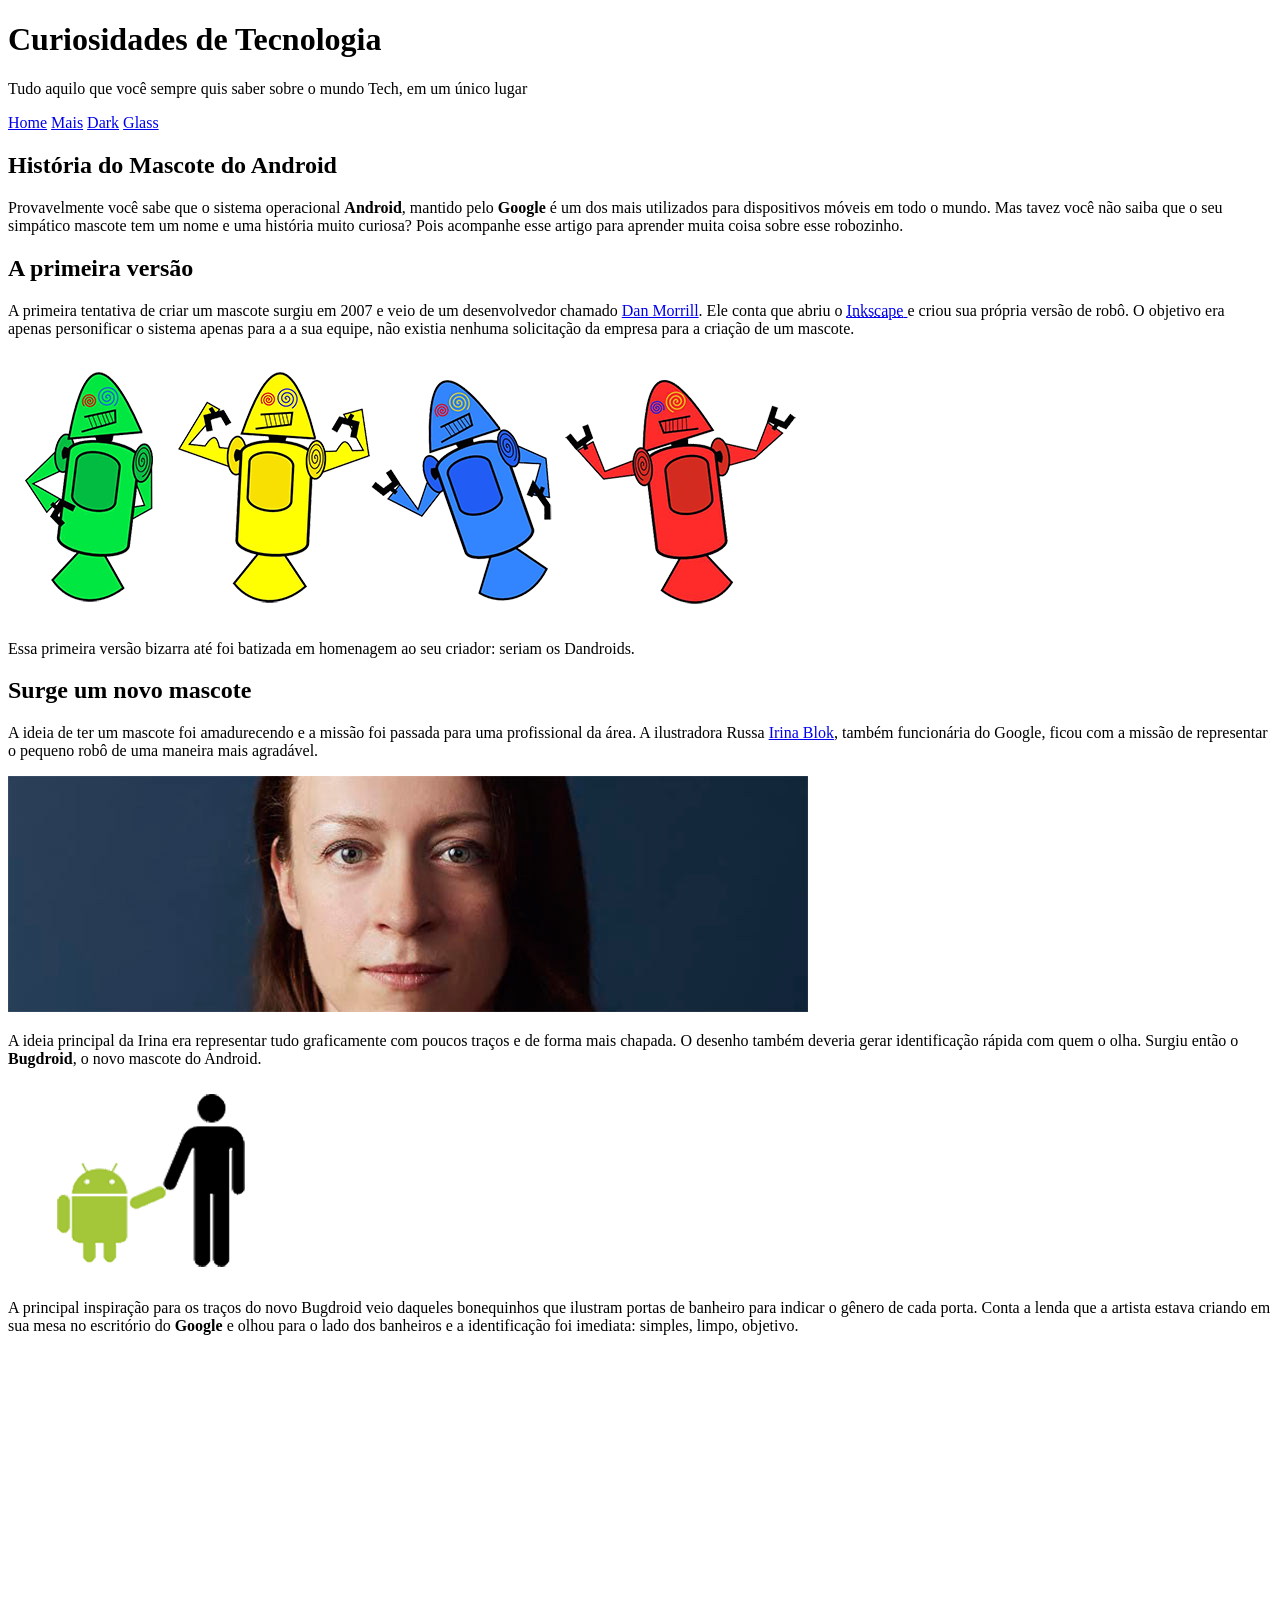
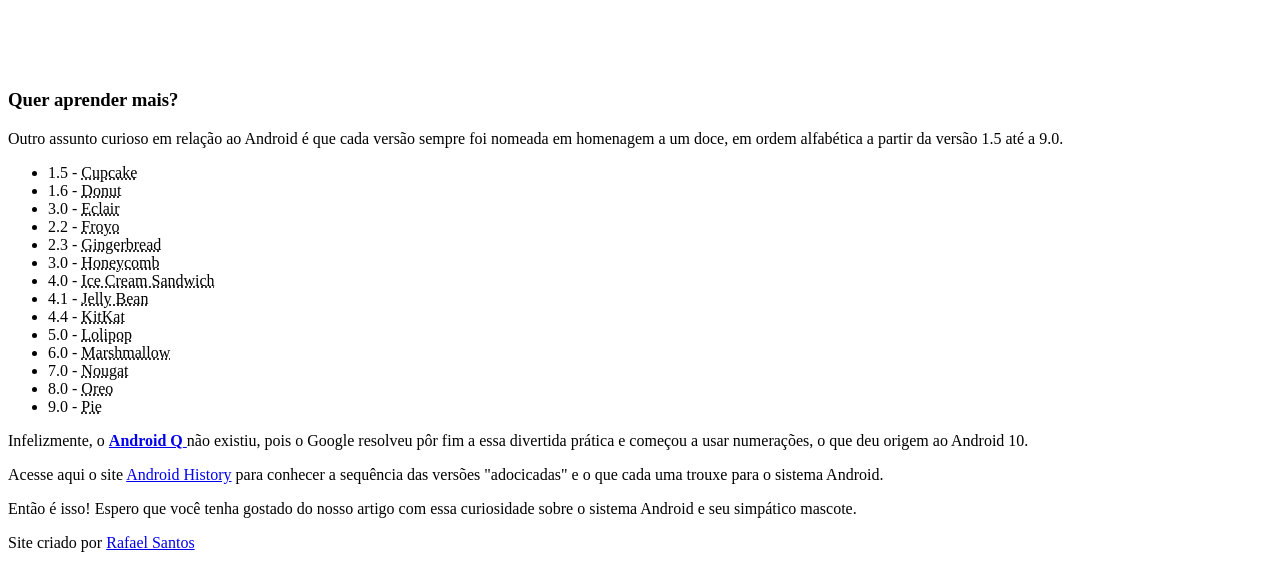
<file: index.html>
<!DOCTYPE html>
<html lang="pt-br">
  <head>
    <meta charset="UTF-8">
    <meta name="viewport" content="width=device-width, initial-scale=1.0">
    <link rel="shortcut icon" href="assets/imagens/favicon.ico" type="image/x-icon">
    <link rel="stylesheet" href="assets/styles/style.css">
    <title>A História do Android</title>
  </head>
  <body>
    <!-- Cabeçalho -->
    <header>
      <div>
        <h1 id="home">Curiosidades de Tecnologia</h1>
        <p>Tudo aquilo que você sempre quis saber sobre o mundo Tech, em um único lugar</p>
      </div>
    </header>
    <!-- Barra de navegação -->
    <nav>
      <a href="#home">Home</a>
      <a href="#aprenda-mais">Mais</a>
      <a href="dark-mode.html">Dark</a>
      <a href="glass.html">Glass</a>
    </nav>
    <!-- Principal -->
    <main>
      <article>
        <h1>História do Mascote do Android</h1>
        <p>Provavelmente você sabe que o sistema operacional <strong>Android</strong>, mantido pelo <strong>Google</strong> é um dos mais utilizados para dispositivos móveis em todo o mundo. Mas tavez você não saiba que o seu simpático mascote tem um nome e uma história muito curiosa? Pois acompanhe esse artigo para aprender muita coisa sobre esse robozinho. </p>
        <h2>A primeira versão</h2>
        <p>A primeira tentativa de criar um mascote surgiu em 2007 e veio de um desenvolvedor chamado <a href="https://inkscape.org/about/" target="_blank">Dan Morrill</a>. Ele conta que abriu o <a href="https://inkscape.org/release/inkscape-1.4.2/windows/64-bit/msi/dl/" target="_blank">
            <abbr title="Software livre para vetorização de imagens">Inkscape</abbr>
          </a> e criou sua própria versão de robô. O objetivo era apenas personificar o sistema apenas para a a sua equipe, não existia nenhuma solicitação da empresa para a criação de um mascote. </p>
        <!-- Imagem para visualização em desktop -->
        <picture>
          <source media="(max-width: 600px)" srcset="assets/imagens/dan-droids-pq.png">
          <img src="assets/imagens/dan-droids.png" alt="Dan Droids">
        </picture>
        <p>Essa primeira versão bizarra até foi batizada em homenagem ao seu criador: seriam os Dandroids.</p>
        <h2>Surge um novo mascote</h2>
        <p>A ideia de ter um mascote foi amadurecendo e a missão foi passada para uma profissional da área. A ilustradora Russa <a href="irinablock.com/android" target="_blank">Irina Blok</a>, também funcionária do Google, ficou com a missão de representar o pequeno robô de uma maneira mais agradável. </p>
        <picture>
          <source media="(max-width: 600px)" srcset="assets/imagens/irina-blok-pq.jpg">
          <img src="assets/imagens/irina-blok.jpg" alt="Irina Blok">
        </picture>
        <p>A ideia principal da Irina era representar tudo graficamente com poucos traços e de forma mais chapada. O desenho também deveria gerar identificação rápida com quem o olha. Surgiu então o <strong>Bugdroid</strong>, o novo mascote do Android. </p>
        <img class="tamanho-unico" src="assets/imagens/bugdroid.png" alt="Bugdroid">
        <p>A principal inspiração para os traços do novo Bugdroid veio daqueles bonequinhos que ilustram portas de banheiro para indicar o gênero de cada porta. Conta a lenda que a artista estava criando em sua mesa no escritório do <strong>Google</strong> e olhou para o lado dos banheiros e a identificação foi imediata: simples, limpo, objetivo. </p>
        <div class="iframe-de-video">
          <iframe width="560px" height="315px" src="https://www.youtube.com/embed/l2UDgpLz20M?si=ROk50quHri6ETtYy" title="YouTube video player" frameborder="0" allow="accelerometer; autoplay; clipboard-write; encrypted-media; gyroscope; picture-in-picture; web-share" referrerpolicy="strict-origin-when-cross-origin" allowfullscreen></iframe>
        </div>
        <!-- Lista de Versões-->
        <aside>
          <h3 id="aprenda-mais">Quer aprender mais?</h3>
          <p>Outro assunto curioso em relação ao Android é que cada versão sempre foi nomeada em homenagem a um doce, em ordem alfabética a partir da versão 1.5 até a 9.0.</p>
          <ul>
            <li>1.5 - <abbr title="Bolinho individual assado em forma pequena, coberto com cobertura de açúcar (frosting). Popular em festas.">Cupcake</abbr>
            </li>
            <li>1.6 - <abbr title="Rosquinha frita com buraco no meio, geralmente coberta com glacê ou açúcar. Ícone da cultura americana.">Donut</abbr>
            </li>
            <li>3.0 - <abbr title="Sonho alongado de massa choux, recheado com creme e coberto com chocolate. Origem francesa.">Eclair</abbr>
            </li>
            <li>2.2 - <abbr title="Abreviação de &#x201C;Frozen Yogurt&#x201D;, iogurte congelado servido como sobremesa, mais leve que sorvete.">Froyo</abbr>
            </li>
            <li>2.3 - <abbr title="Pão de mel/biscoito temperado com gengibre e especiarias. Famoso no Natal no formato de boneco.">Gingerbread</abbr>
            </li>
            <li>3.0 - <abbr title="Favo de mel, a estrutura hexagonal de cera produzida pelas abelhas, usada também como bala crocante de caramelo e mel.">Honeycomb</abbr>
            </li>
            <li>4.0 - <abbr title="Duas bolachas de chocolate com sorvete de baunilha no meio, feito em formato de sanduíche.">Ice Cream Sandwich</abbr>
            </li>
            <li>4.1 - <abbr title="Bala pequena em formato de feijãozinho, com casca dura e recheio de geleia em vários sabores.">Jelly Bean</abbr>
            </li>
            <li>4.4 - <abbr title="Wafer coberto com chocolate ao leite, famoso por ser dividido em &#x201C;dedos&#x201D;. Marca da Nestlé.">KitKat</abbr>
            </li>
            <li>5.0 - <abbr title="Pirulito, doce duro fixado em um palito. Um dos doces mais universais do mundo.">Lolipop</abbr>
            </li>
            <li>6.0 - <abbr title="Bala esponjosa e macia feita de açúcar e gelatina. Muito usada em receitas e para assar na fogueira.">Marshmallow</abbr>
            </li>
            <li>7.0 - <abbr title="Doce cremoso feito com açúcar, mel, claras e nozes ou amêndoas. Base de muitos chocolates famosos.">Nougat</abbr>
            </li>
            <li>8.0 - <abbr title="Biscoito recheado com creme de baunilha entre duas bolachas de cacau. Marca da Nabisco/Mondelez.">Oreo</abbr>
            </li>
            <li>9.0 - <abbr title="Torta americana assada em forma redonda, pode ser doce (maçã, cereja, limão) ou salgada.">Pie</abbr>
            </li>
          </ul>
          <P>Infelizmente, o <a href="https://pt.wikipedia.org/wiki/Android_10" target="_blank">
              <strong>Android Q</strong>
            </a> não existiu, pois o Google resolveu pôr fim a essa divertida prática e começou a usar numerações, o que deu origem ao Android 10. </P>
          <p>Acesse aqui o site <a href="android.com/intl/en_uk/history" target="_blank">Android History</a> para conhecer a sequência das versões "adocicadas" e o que cada uma trouxe para o sistema Android. </p>
        </aside>
        <p>Então é isso! Espero que você tenha gostado do nosso artigo com essa curiosidade sobre o sistema Android e seu simpático mascote.</p>
      </article>
    </main>
    <footer>
      <p>Site criado por <a href="https://github.com/rafcsaint" target="_blank">Rafael Santos</a>
      </p>
    </footer>
  </body>
</html>
</file>
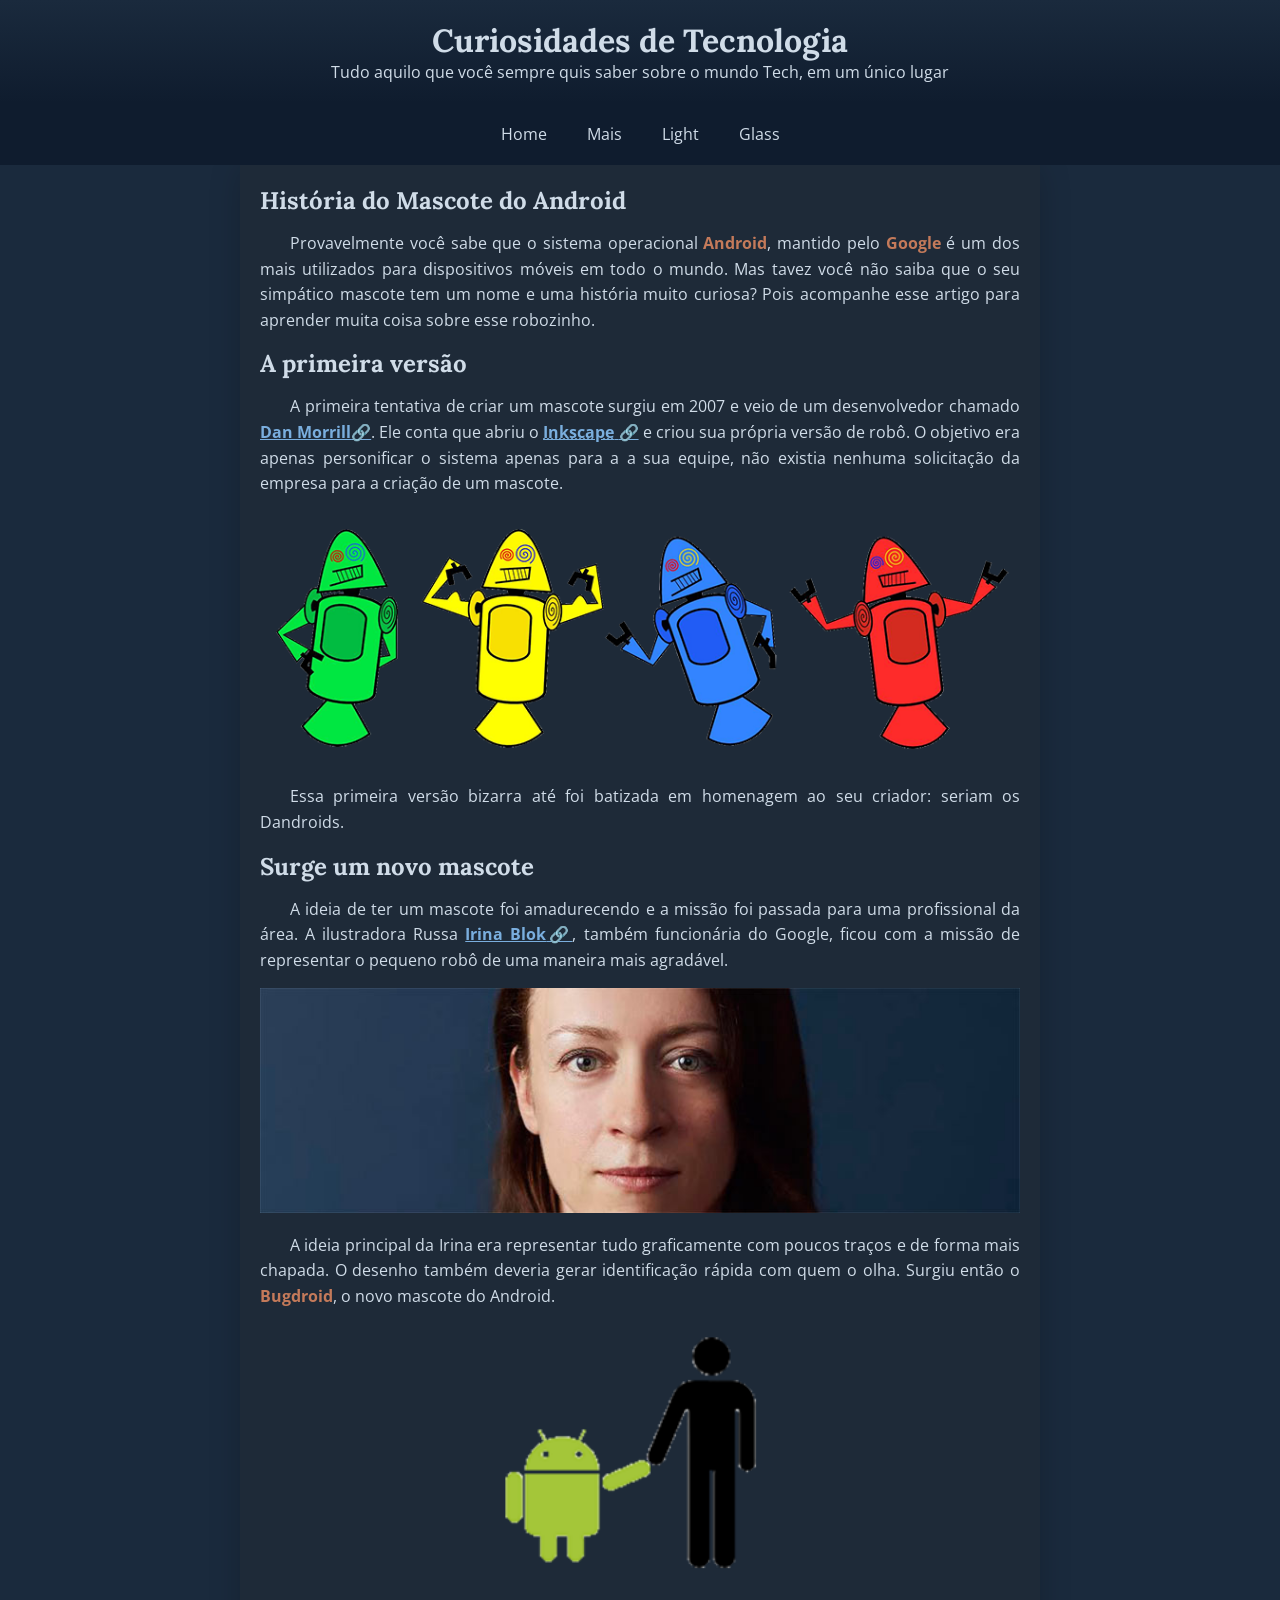
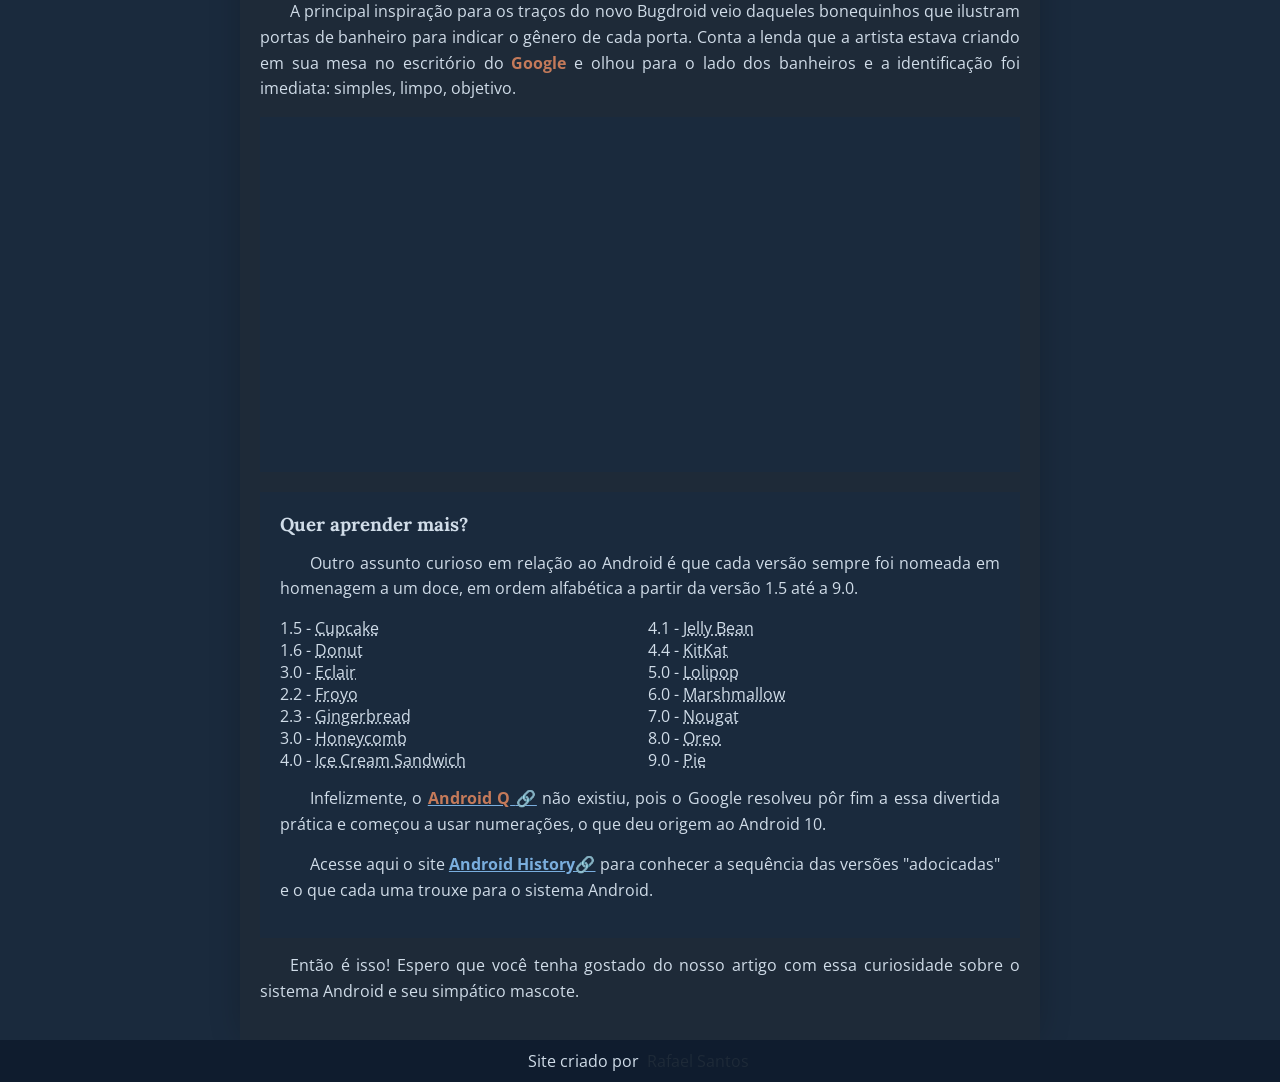
<file: dark-mode.html>
<!DOCTYPE html>
<html lang="pt-br">
  <head>
    <meta charset="UTF-8">
    <meta name="viewport" content="width=device-width, initial-scale=1.0">
    <link rel="shortcut icon" href="assets/imagens/favicon.ico" type="image/x-icon">
    <link rel="stylesheet" href="assets/styles/dark-mode.css">
    <title>A História do Android</title>
  </head>
  <body>
    <!-- Cabeçalho -->
    <header>
      <div>
        <h1 id="home">Curiosidades de Tecnologia</h1>
        <p>Tudo aquilo que você sempre quis saber sobre o mundo Tech, em um único lugar</p>
      </div>
    </header>
    <!-- Barra de navegação -->
    <nav>
      <a href="#home">Home</a>
      <a href="#aprenda-mais">Mais</a>
      <a href="index.html">Light</a>
      <a href="glass.html">Glass</a>
    </nav>
    <!-- Principal -->
    <main>
      <article>
        <h1>História do Mascote do Android</h1>
        <p>Provavelmente você sabe que o sistema operacional <strong>Android</strong>, mantido pelo <strong>Google</strong> é um dos mais utilizados para dispositivos móveis em todo o mundo. Mas tavez você não saiba que o seu simpático mascote tem um nome e uma história muito curiosa? Pois acompanhe esse artigo para aprender muita coisa sobre esse robozinho. </p>
        <h2>A primeira versão</h2>
        <p>A primeira tentativa de criar um mascote surgiu em 2007 e veio de um desenvolvedor chamado <a href="https://inkscape.org/about/" target="_blank">Dan Morrill</a>. Ele conta que abriu o <a href="https://inkscape.org/release/inkscape-1.4.2/windows/64-bit/msi/dl/" target="_blank">
            <abbr title="Software livre para vetorização de imagens">Inkscape</abbr>
          </a> e criou sua própria versão de robô. O objetivo era apenas personificar o sistema apenas para a a sua equipe, não existia nenhuma solicitação da empresa para a criação de um mascote. </p>
        <!-- Imagem para visualização em desktop -->
        <picture>
          <source media="(max-width: 600px)" srcset="assets/imagens/dan-droids-pq.png">
          <img src="assets/imagens/dan-droids.png" alt="Dan Droids">
        </picture>
        <p>Essa primeira versão bizarra até foi batizada em homenagem ao seu criador: seriam os Dandroids.</p>
        <h2>Surge um novo mascote</h2>
        <p>A ideia de ter um mascote foi amadurecendo e a missão foi passada para uma profissional da área. A ilustradora Russa <a href="irinablock.com/android" target="_blank">Irina Blok</a>, também funcionária do Google, ficou com a missão de representar o pequeno robô de uma maneira mais agradável. </p>
        <picture>
          <source media="(max-width: 600px)" srcset="assets/imagens/irina-blok-pq.jpg">
          <img src="assets/imagens/irina-blok.jpg" alt="Irina Blok">
        </picture>
        <p>A ideia principal da Irina era representar tudo graficamente com poucos traços e de forma mais chapada. O desenho também deveria gerar identificação rápida com quem o olha. Surgiu então o <strong>Bugdroid</strong>, o novo mascote do Android. </p>
        <img class="tamanho-unico" src="assets/imagens/bugdroid.png" alt="Bugdroid">
        <p>A principal inspiração para os traços do novo Bugdroid veio daqueles bonequinhos que ilustram portas de banheiro para indicar o gênero de cada porta. Conta a lenda que a artista estava criando em sua mesa no escritório do <strong>Google</strong> e olhou para o lado dos banheiros e a identificação foi imediata: simples, limpo, objetivo. </p>
        <div class="iframe-de-video">
          <iframe width="560px" height="315px" src="https://www.youtube.com/embed/l2UDgpLz20M?si=ROk50quHri6ETtYy" title="YouTube video player" frameborder="0" allow="accelerometer; autoplay; clipboard-write; encrypted-media; gyroscope; picture-in-picture; web-share" referrerpolicy="strict-origin-when-cross-origin" allowfullscreen></iframe>
        </div>
        <!-- Lista de Versões-->
        <aside>
          <h3 id="aprenda-mais">Quer aprender mais?</h3>
          <p>Outro assunto curioso em relação ao Android é que cada versão sempre foi nomeada em homenagem a um doce, em ordem alfabética a partir da versão 1.5 até a 9.0.</p>
          <ul>
            <li>1.5 - <abbr title="Bolinho individual assado em forma pequena, coberto com cobertura de açúcar (frosting). Popular em festas.">Cupcake</abbr>
            </li>
            <li>1.6 - <abbr title="Rosquinha frita com buraco no meio, geralmente coberta com glacê ou açúcar. Ícone da cultura americana.">Donut</abbr>
            </li>
            <li>3.0 - <abbr title="Sonho alongado de massa choux, recheado com creme e coberto com chocolate. Origem francesa.">Eclair</abbr>
            </li>
            <li>2.2 - <abbr title="Abreviação de &#x201C;Frozen Yogurt&#x201D;, iogurte congelado servido como sobremesa, mais leve que sorvete.">Froyo</abbr>
            </li>
            <li>2.3 - <abbr title="Pão de mel/biscoito temperado com gengibre e especiarias. Famoso no Natal no formato de boneco.">Gingerbread</abbr>
            </li>
            <li>3.0 - <abbr title="Favo de mel, a estrutura hexagonal de cera produzida pelas abelhas, usada também como bala crocante de caramelo e mel.">Honeycomb</abbr>
            </li>
            <li>4.0 - <abbr title="Duas bolachas de chocolate com sorvete de baunilha no meio, feito em formato de sanduíche.">Ice Cream Sandwich</abbr>
            </li>
            <li>4.1 - <abbr title="Bala pequena em formato de feijãozinho, com casca dura e recheio de geleia em vários sabores.">Jelly Bean</abbr>
            </li>
            <li>4.4 - <abbr title="Wafer coberto com chocolate ao leite, famoso por ser dividido em &#x201C;dedos&#x201D;. Marca da Nestlé.">KitKat</abbr>
            </li>
            <li>5.0 - <abbr title="Pirulito, doce duro fixado em um palito. Um dos doces mais universais do mundo.">Lolipop</abbr>
            </li>
            <li>6.0 - <abbr title="Bala esponjosa e macia feita de açúcar e gelatina. Muito usada em receitas e para assar na fogueira.">Marshmallow</abbr>
            </li>
            <li>7.0 - <abbr title="Doce cremoso feito com açúcar, mel, claras e nozes ou amêndoas. Base de muitos chocolates famosos.">Nougat</abbr>
            </li>
            <li>8.0 - <abbr title="Biscoito recheado com creme de baunilha entre duas bolachas de cacau. Marca da Nabisco/Mondelez.">Oreo</abbr>
            </li>
            <li>9.0 - <abbr title="Torta americana assada em forma redonda, pode ser doce (maçã, cereja, limão) ou salgada.">Pie</abbr>
            </li>
          </ul>
          <P>Infelizmente, o <a href="https://pt.wikipedia.org/wiki/Android_10" target="_blank">
              <strong>Android Q</strong>
            </a> não existiu, pois o Google resolveu pôr fim a essa divertida prática e começou a usar numerações, o que deu origem ao Android 10. </P>
          <p>Acesse aqui o site <a href="android.com/intl/en_uk/history" target="_blank">Android History</a> para conhecer a sequência das versões "adocicadas" e o que cada uma trouxe para o sistema Android. </p>
        </aside>
        <p>Então é isso! Espero que você tenha gostado do nosso artigo com essa curiosidade sobre o sistema Android e seu simpático mascote.</p>
      </article>
    </main>
    <footer>
      <p>Site criado por <a href="https://github.com/rafcsaint" target="_blank">Rafael Santos</a>
      </p>
    </footer>
  </body>
</html>
</file>
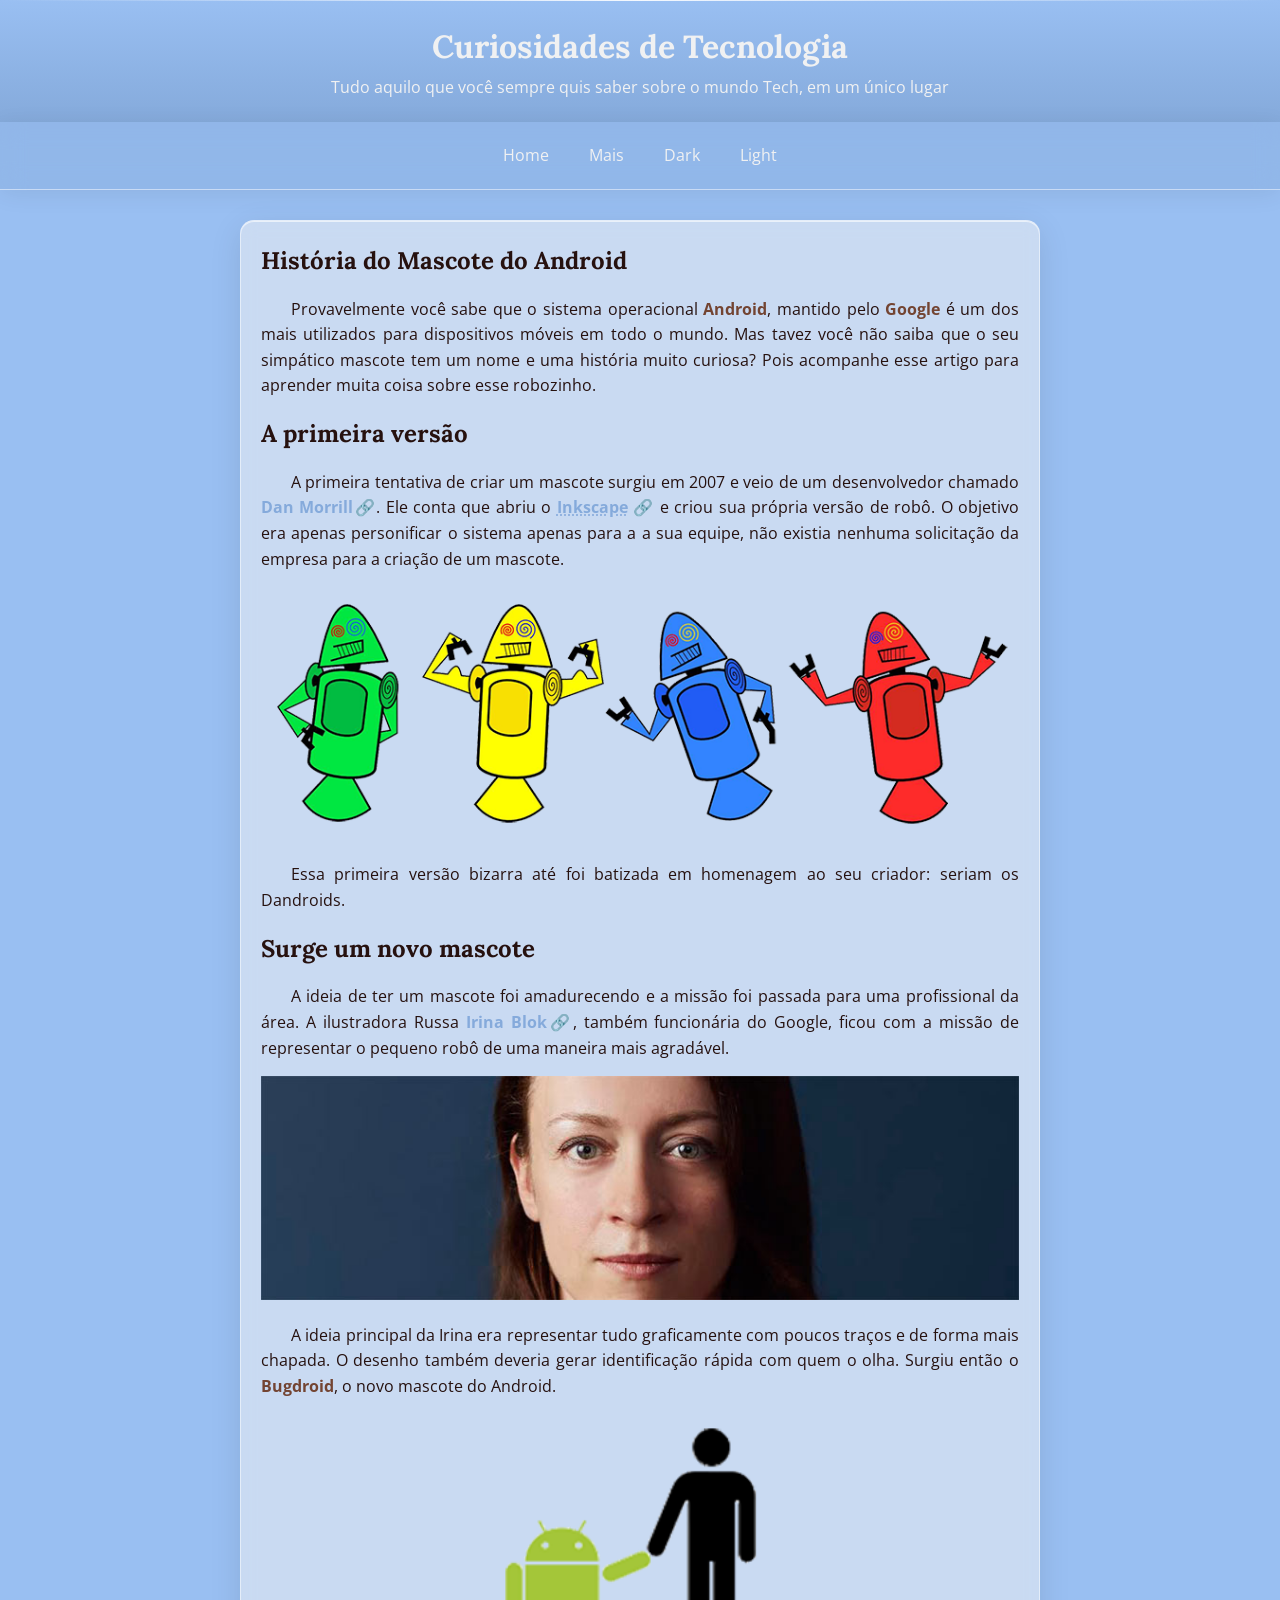
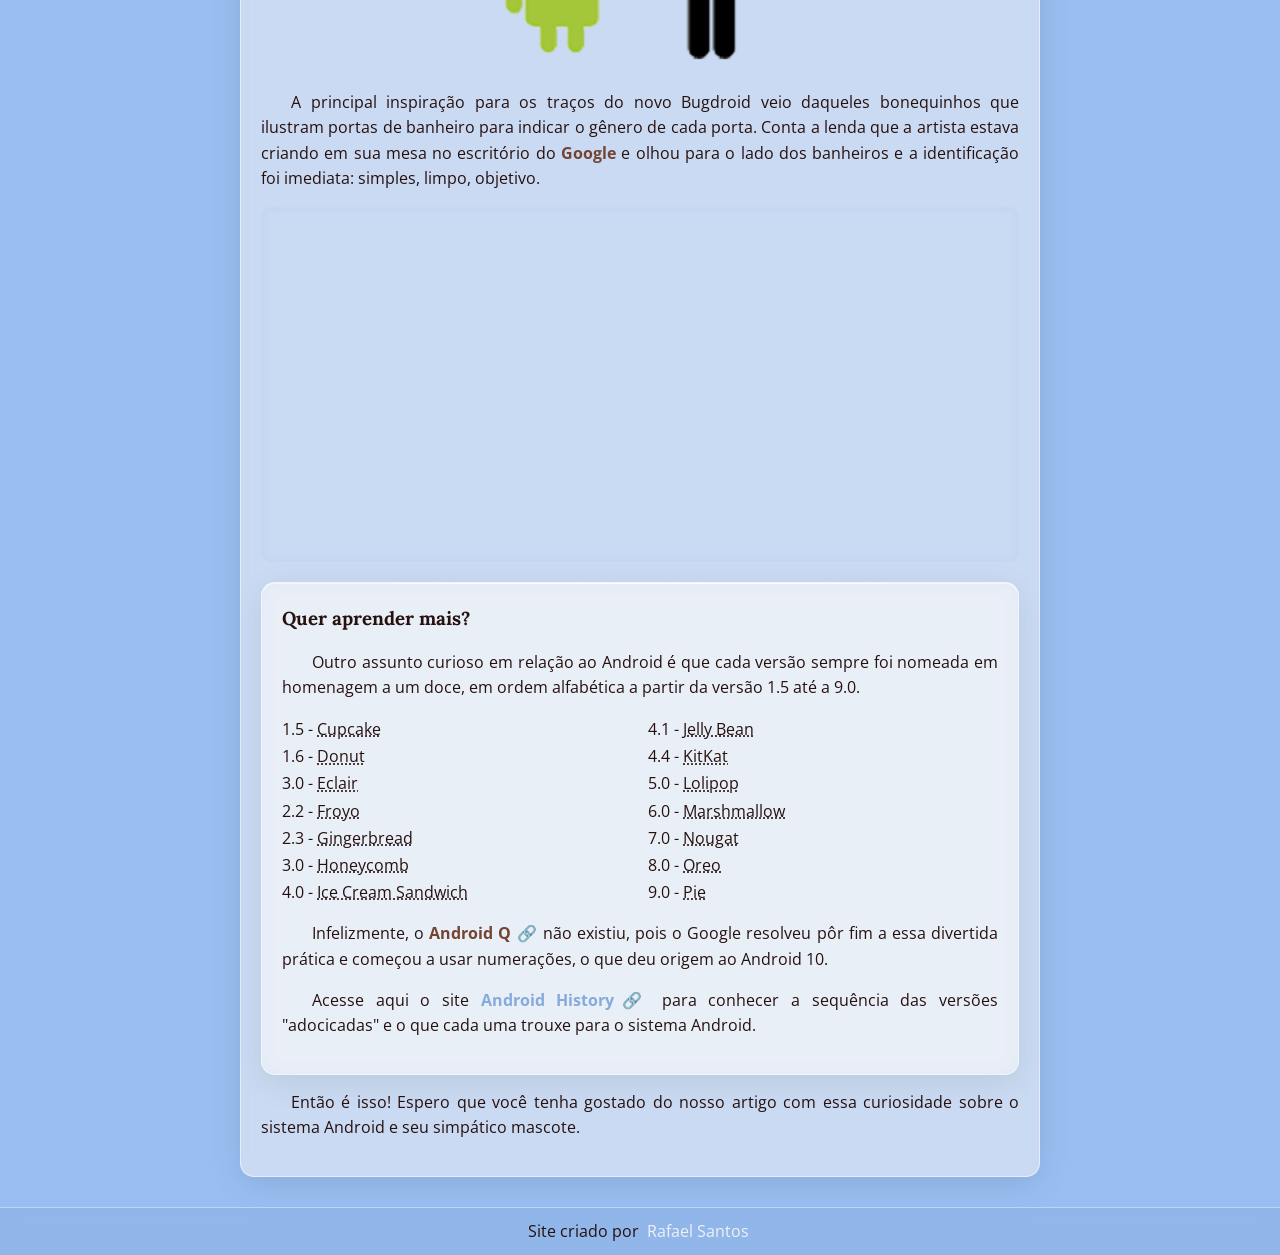
<file: glass.html>
<!DOCTYPE html>
<html lang="pt-br">
  <head>
    <meta charset="UTF-8">
    <meta name="viewport" content="width=device-width, initial-scale=1.0">
    <link rel="shortcut icon" href="assets/imagens/favicon.ico" type="image/x-icon">
    <link rel="stylesheet" href="assets/styles/glass.css">
    <title>A História do Android</title>
  </head>
  <body>
    <!-- Cabeçalho -->
    <header>
      <div>
        <h1 id="home">Curiosidades de Tecnologia</h1>
        <p>Tudo aquilo que você sempre quis saber sobre o mundo Tech, em um único lugar</p>
      </div>
    </header>
    <!-- Barra de navegação -->
    <nav>
      <a href="#home">Home</a>
      <a href="#aprenda-mais">Mais</a>
      <a href="dark-mode.html">Dark</a>
      <a href="index.html">Light</a>
    </nav>
    <!-- Principal -->
    <main>
      <article>
        <h1>História do Mascote do Android</h1>
        <p>Provavelmente você sabe que o sistema operacional <strong>Android</strong>, mantido pelo <strong>Google</strong> é um dos mais utilizados para dispositivos móveis em todo o mundo. Mas tavez você não saiba que o seu simpático mascote tem um nome e uma história muito curiosa? Pois acompanhe esse artigo para aprender muita coisa sobre esse robozinho. </p>
        <h2>A primeira versão</h2>
        <p>A primeira tentativa de criar um mascote surgiu em 2007 e veio de um desenvolvedor chamado <a href="https://inkscape.org/about/" target="_blank">Dan Morrill</a>. Ele conta que abriu o <a href="https://inkscape.org/release/inkscape-1.4.2/windows/64-bit/msi/dl/" target="_blank">
            <abbr title="Software livre para vetorização de imagens">Inkscape</abbr>
          </a> e criou sua própria versão de robô. O objetivo era apenas personificar o sistema apenas para a a sua equipe, não existia nenhuma solicitação da empresa para a criação de um mascote. </p>
        <!-- Imagem para visualização em desktop -->
        <picture>
          <source media="(max-width: 600px)" srcset="assets/imagens/dan-droids-pq.png">
          <img src="assets/imagens/dan-droids.png" alt="Dan Droids">
        </picture>
        <p>Essa primeira versão bizarra até foi batizada em homenagem ao seu criador: seriam os Dandroids.</p>
        <h2>Surge um novo mascote</h2>
        <p>A ideia de ter um mascote foi amadurecendo e a missão foi passada para uma profissional da área. A ilustradora Russa <a href="irinablock.com/android" target="_blank">Irina Blok</a>, também funcionária do Google, ficou com a missão de representar o pequeno robô de uma maneira mais agradável. </p>
        <picture>
          <source media="(max-width: 600px)" srcset="assets/imagens/irina-blok-pq.jpg">
          <img src="assets/imagens/irina-blok.jpg" alt="Irina Blok">
        </picture>
        <p>A ideia principal da Irina era representar tudo graficamente com poucos traços e de forma mais chapada. O desenho também deveria gerar identificação rápida com quem o olha. Surgiu então o <strong>Bugdroid</strong>, o novo mascote do Android. </p>
        <img class="tamanho-unico" src="assets/imagens/bugdroid.png" alt="Bugdroid">
        <p>A principal inspiração para os traços do novo Bugdroid veio daqueles bonequinhos que ilustram portas de banheiro para indicar o gênero de cada porta. Conta a lenda que a artista estava criando em sua mesa no escritório do <strong>Google</strong> e olhou para o lado dos banheiros e a identificação foi imediata: simples, limpo, objetivo. </p>
        <div class="iframe-de-video">
          <iframe width="560px" height="315px" src="https://www.youtube.com/embed/l2UDgpLz20M?si=ROk50quHri6ETtYy" title="YouTube video player" frameborder="0" allow="accelerometer; autoplay; clipboard-write; encrypted-media; gyroscope; picture-in-picture; web-share" referrerpolicy="strict-origin-when-cross-origin" allowfullscreen></iframe>
        </div>
        <!-- Lista de Versões-->
        <aside>
          <h3 id="aprenda-mais">Quer aprender mais?</h3>
          <p>Outro assunto curioso em relação ao Android é que cada versão sempre foi nomeada em homenagem a um doce, em ordem alfabética a partir da versão 1.5 até a 9.0.</p>
          <ul>
            <li>1.5 - <abbr title="Bolinho individual assado em forma pequena, coberto com cobertura de açúcar (frosting). Popular em festas.">Cupcake</abbr>
            </li>
            <li>1.6 - <abbr title="Rosquinha frita com buraco no meio, geralmente coberta com glacê ou açúcar. Ícone da cultura americana.">Donut</abbr>
            </li>
            <li>3.0 - <abbr title="Sonho alongado de massa choux, recheado com creme e coberto com chocolate. Origem francesa.">Eclair</abbr>
            </li>
            <li>2.2 - <abbr title="Abreviação de &#x201C;Frozen Yogurt&#x201D;, iogurte congelado servido como sobremesa, mais leve que sorvete.">Froyo</abbr>
            </li>
            <li>2.3 - <abbr title="Pão de mel/biscoito temperado com gengibre e especiarias. Famoso no Natal no formato de boneco.">Gingerbread</abbr>
            </li>
            <li>3.0 - <abbr title="Favo de mel, a estrutura hexagonal de cera produzida pelas abelhas, usada também como bala crocante de caramelo e mel.">Honeycomb</abbr>
            </li>
            <li>4.0 - <abbr title="Duas bolachas de chocolate com sorvete de baunilha no meio, feito em formato de sanduíche.">Ice Cream Sandwich</abbr>
            </li>
            <li>4.1 - <abbr title="Bala pequena em formato de feijãozinho, com casca dura e recheio de geleia em vários sabores.">Jelly Bean</abbr>
            </li>
            <li>4.4 - <abbr title="Wafer coberto com chocolate ao leite, famoso por ser dividido em &#x201C;dedos&#x201D;. Marca da Nestlé.">KitKat</abbr>
            </li>
            <li>5.0 - <abbr title="Pirulito, doce duro fixado em um palito. Um dos doces mais universais do mundo.">Lolipop</abbr>
            </li>
            <li>6.0 - <abbr title="Bala esponjosa e macia feita de açúcar e gelatina. Muito usada em receitas e para assar na fogueira.">Marshmallow</abbr>
            </li>
            <li>7.0 - <abbr title="Doce cremoso feito com açúcar, mel, claras e nozes ou amêndoas. Base de muitos chocolates famosos.">Nougat</abbr>
            </li>
            <li>8.0 - <abbr title="Biscoito recheado com creme de baunilha entre duas bolachas de cacau. Marca da Nabisco/Mondelez.">Oreo</abbr>
            </li>
            <li>9.0 - <abbr title="Torta americana assada em forma redonda, pode ser doce (maçã, cereja, limão) ou salgada.">Pie</abbr>
            </li>
          </ul>
          <P>Infelizmente, o <a href="https://pt.wikipedia.org/wiki/Android_10" target="_blank">
              <strong>Android Q</strong>
            </a> não existiu, pois o Google resolveu pôr fim a essa divertida prática e começou a usar numerações, o que deu origem ao Android 10. </P>
          <p>Acesse aqui o site <a href="android.com/intl/en_uk/history" target="_blank">Android History</a> para conhecer a sequência das versões "adocicadas" e o que cada uma trouxe para o sistema Android. </p>
        </aside>
        <p>Então é isso! Espero que você tenha gostado do nosso artigo com essa curiosidade sobre o sistema Android e seu simpático mascote.</p>
      </article>
    </main>
    <footer>
      <p>Site criado por <a href="https://github.com/rafcsaint" target="_blank">Rafael Santos</a>
      </p>
    </footer>
  </body>
</html>
</file>
<file: assets/styles/style.css>

</file>
<file: assets/styles/dark-mode.css>
@charset "UTF-8";
@import url('https://fonts.googleapis.com/css2?family=Lora:ital,wght@0,400..700;1,400..700&family=Open+Sans:ital,wght@0,300..800;1,300..800&display=swap');

/* --------- VARIÁVEIS GLOBAIS --------- */
:root {
	/* Cores */
	--cor1: #1a2a3d;
	--cor2: #0f1c2e;
	--cor3: #1e2a38;
	--cor4: #4a8c4f;
	--cor5: #c47a5a;
	--cor6: #d0dce8;

	/* Fontes */
	--ftitulo: 'Lora', serif;
	--fdefault: 'Open Sans', sans-serif;
}

/* --------- RESET E BASE  --------- */
* {
	margin: 0;
	padding: 0;
	box-sizing: border-box;
	/* corrige cálculo de largura com padding */
}

html {
	scroll-behavior: smooth;
}

body {
	background-color: var(--cor1);
	font-family: var(--fdefault);
	font-size: 1em;
	color: var(--cor6);
}

h1,
h2,
h3 {
	font-family: var(--ftitulo);
}

/* --------- HEADER  --------- */
header {
	background: linear-gradient(to bottom, var(--cor1), var(--cor2));
	min-height: 80px;
	padding: 20px;
	display: flex;
	flex-direction: column;
	justify-content: center;
	align-items: center;
	text-align: center;
	color: var(--cor6);
}

header>h1 {
	margin-bottom: 20px;
}

/* --------- NAV --------- */
nav {
	background-color: var(--cor2);
	padding: 10px;
	display: flex;
	justify-content: center;
	gap: 20px;
	position: sticky;
	top: 0;
	z-index: 1;
}

nav>a {
	padding: 10px;
	border-radius: 5px;
	text-decoration: none;
	color: var(--cor6);
	transition: color 0.3s;
	/* simplificado de transition-duration */
}

nav>a:hover {
	color: var(--preto);
	background: rgba(255, 255, 255, 0.3);
	text-decoration: none;
	opacity: 1;
}

/* --------- MAIN  --------- */
main {
	background-color: var(--cor3);
	min-height: 320px;
	max-width: 800px;
	margin: auto;
	padding: 20px;
	box-shadow: 0px 0px 33px -3px rgba(0, 0, 0, 0.2);
}

main p {
	line-height: 1.6;
	margin: 15px 0;
	text-align: justify;
	text-indent: 30px;
}

main strong {
	color: var(--cor5);
}

main a {
	color: #7aaede;
	font-weight: bold;
}

main a::after {
	content: "\1F517";
}

a:visited {
	color: var(--cor6);
}

/* --------- IMAGENS --------- */
img {
	width: 100%;
}

img.tamanho-unico {
	min-width: 320px;
	max-width: 400px;
	display: block;
	margin: auto;
}

/* --------- VÍDEO (IFRAME) --------- */
.iframe-de-video {
	background-color: var(--cor1);
	padding: 20px;
	margin-bottom: 20px;
	display: flex;
	justify-content: center;
}

/* --------- ASIDE --------- */
aside {
	background-color: var(--cor1);
	padding: 20px;
}

aside>ul {
	list-style-type: none;
	columns: 2;
}

/* --------- FOOTER --------- */
footer {
	background-color: var(--cor2);
	padding: 10px;
	display: flex;
	justify-content: center;
	gap: 30px;
	text-align: center;
}

footer a {
	padding: 10px 4px;
	border-radius: 5px;
	text-decoration: none;
	color: var(--cor3);
	transition: color 0.3s;
	/* simplificado de transition-duration */
}

footer a:hover {
	color: var(--cor6);
}
</file>
<file: assets/styles/glass.css>
@charset "UTF-8";
@import url('https://fonts.googleapis.com/css2?family=Lora:ital,wght@0,400..700;1,400..700&family=Open+Sans:ital,wght@0,300..800;1,300..800&display=swap');

/* -- VARIÁVEIS GLOBAIS -- */
:root {
	--azul: #99BFF2;
	--azul-escuro: #85aadb;
	--branco: #F0F1F2;
	--verde: #80BF84;
	--marrom: #734432;
	--preto: #26110F;

	--ftitulo: 'Lora', serif;
	--fdefault: 'Open Sans', sans-serif;
}

/* -- RESET E BASE -- */
*,
*::before,
*::after {
	margin: 0;
	padding: 0;
	box-sizing: border-box;
}

html {
	scroll-behavior: smooth;
}

body {
	background-color: var(--azul);
	font-family: var(--fdefault);
	font-size: 1em;
	line-height: 1.7;
	color: var(--preto);
}

h1,
h2,
h3 {
	font-family: var(--ftitulo);
}

/* -- LINKS — ordem LVHA -- */
a:link {
	color: var(--azul-escuro);
	font-weight: bold;
	text-decoration: none;
}

a:visited {
	color: var(--marrom);
}

a:hover {
	text-decoration: underline;
	opacity: 0.8;
}

a:active {
	opacity: 0.6;
}

/* -- HEADER -- */
header {
	background: linear-gradient(to bottom, var(--azul), var(--azul-escuro));
	min-height: 80px;
	padding: 20px;
	display: flex;
	flex-direction: column;
	justify-content: center;
	align-items: center;
	text-align: center;
	color: var(--branco);
	position: relative;
}

/* linha de brilho no topo do header */
header::before {
	content: '';
	position: absolute;
	top: 0;
	left: 0;
	right: 0;
	height: 1px;
	background: linear-gradient(90deg, transparent, rgba(255, 255, 255, 0.9), transparent);
}

header>h1 {
	margin-bottom: 10px;
}

/* -- NAV -- */
nav {
	padding: 10px;
	display: flex;
	justify-content: center;
	gap: 20px;
	position: sticky;
	top: 0;
	z-index: 100;
	/* glassmorphism */
	background: rgba(133, 170, 219, 0.35);
	backdrop-filter: blur(12px);
	-webkit-backdrop-filter: blur(12px);
	border-bottom: 1px solid rgba(255, 255, 255, 0.5);
	box-shadow: 0 4px 24px rgba(0, 0, 0, 0.07);
}

nav a:link,
nav a:visited {
	padding: 10px;
	border-radius: 5px;
	text-decoration: none;
	color: var(--branco);
	font-weight: normal;
	transition: background 0.2s, color 0.2s;
	opacity: 1;
}

nav a:hover {
	color: var(--preto);
	background: rgba(255, 255, 255, 0.3);
	text-decoration: none;
	opacity: 1;
}

/* -- MAIN -- */
main {
	background-color: rgba(240, 241, 242, 0.55);
	backdrop-filter: blur(8px);
	-webkit-backdrop-filter: blur(8px);
	border: 1px solid rgba(255, 255, 255, 0.5);
	min-height: 320px;
	max-width: 800px;
	margin: 30px auto;
	padding: 20px;
	border-radius: 14px;
	box-shadow:
		0 8px 32px rgba(0, 0, 0, 0.1),
		inset 0 1px 0 rgba(255, 255, 255, 0.6);
}

main p {
	line-height: 1.6;
	margin: 15px 0;
	text-align: justify;
	text-indent: 30px;
}

main strong {
	color: var(--marrom);
}

main a::after {
	content: "\1F517";
}

/* -- IMAGENS -- */
img {
	width: 100%;
}

img.tamanho-unico {
	min-width: 320px;
	max-width: 400px;
	display: block;
	margin: auto;
}

/* -- VÍDEO (IFRAME) -- */
.iframe-de-video {
	background: rgba(153, 191, 242, 0.3);
	backdrop-filter: blur(6px);
	-webkit-backdrop-filter: blur(6px);
	border-radius: 10px;
	padding: 20px;
	margin-bottom: 20px;
	display: flex;
	justify-content: center;
}

/* -- ASIDE -- */
aside {
	background: rgba(255, 255, 255, 0.35);
	backdrop-filter: blur(8px);
	-webkit-backdrop-filter: blur(8px);
	border: 1px solid rgba(255, 255, 255, 0.5);
	border-radius: 14px;
	box-shadow:
		0 8px 32px rgba(0, 0, 0, 0.08),
		inset 0 1px 0 rgba(255, 255, 255, 0.6);
	padding: 20px;
	margin-top: 20px;
	position: relative;
	overflow: hidden;
}

/* linha de brilho no topo do aside */
aside::before {
	content: '';
	position: absolute;
	top: 0;
	left: 0;
	right: 0;
	height: 1px;
	background: linear-gradient(90deg, transparent, rgba(255, 255, 255, 0.9), transparent);
}

aside>ul {
	list-style-type: none;
	columns: 2;
}

/* -- FOOTER -- */
footer {
	background: rgba(133, 170, 219, 0.4);
	backdrop-filter: blur(10px);
	-webkit-backdrop-filter: blur(10px);
	border-top: 1px solid rgba(255, 255, 255, 0.4);
	padding: 10px;
	display: flex;
	justify-content: center;
	gap: 30px;
	text-align: center;
}

footer a:link,
footer a:visited {
	padding: 10px 4px;
	border-radius: 5px;
	text-decoration: none;
	color: var(--branco);
	font-weight: normal;
	transition: color 0.3s;
	opacity: 1;
}

footer a:hover {
	color: var(--preto);
	text-decoration: none;
	opacity: 1;
}

/* -- RESPONSIVO -- */
@media (max-width: 640px) {
	aside {
		width: 100%;
		margin: 0 0 20px 0;
	}

	h1 {
		font-size: 1.5rem;
	}
}
</file>
